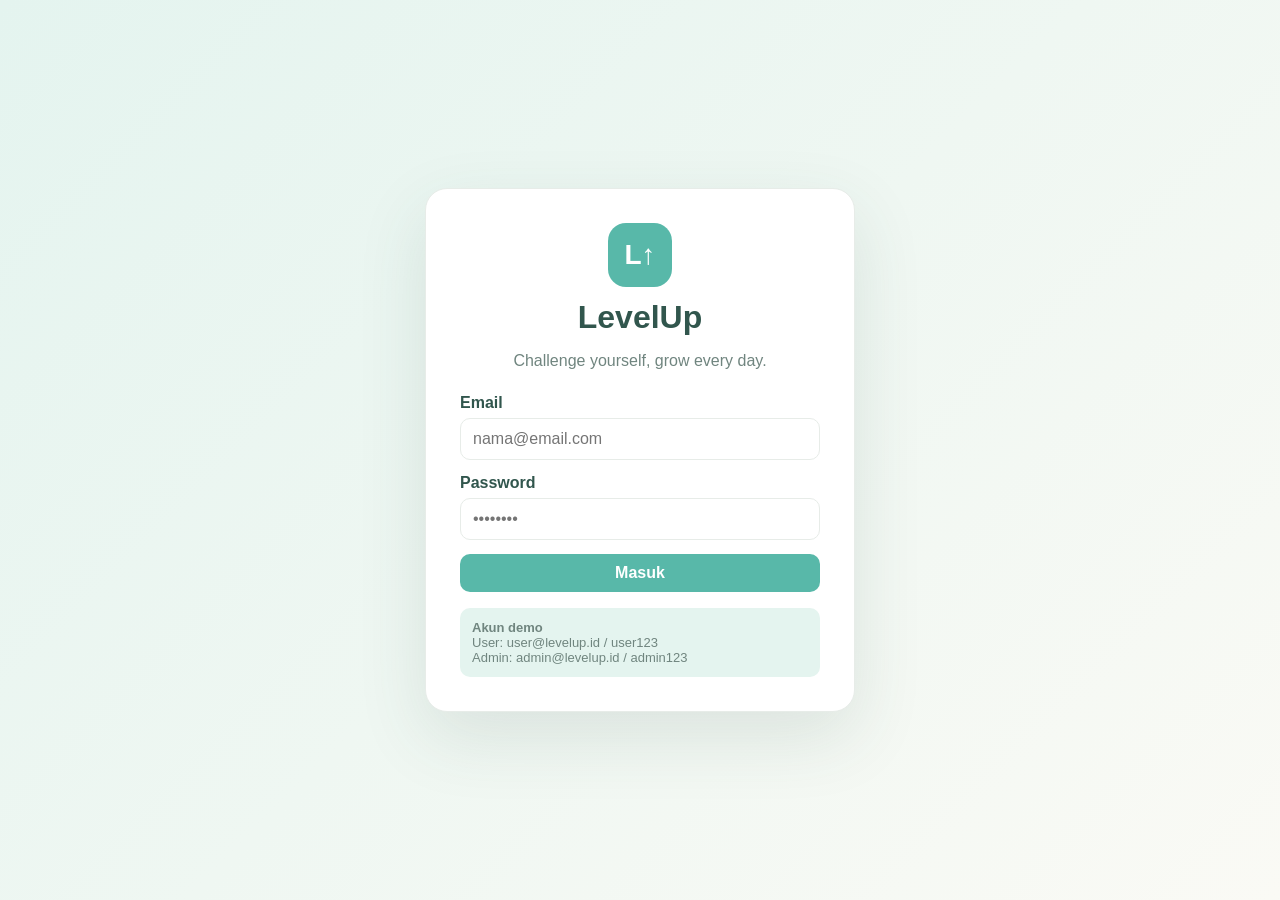
<file: LevelUp/index.html>
<!doctype html>
<html lang="id">

<head>
    <meta charset="UTF-8">
    <meta name="viewport" content="width=device-width,initial-scale=1">
    <title>Login | LevelUp</title>
    <link rel="stylesheet" href="css/style.css">
    <link rel="stylesheet" href="css/login.css">
</head>

<body class="login-page">
    <main class="login-card">
        <div class="brand">
            <div class="brand-logo">L↑</div>
            <h1>LevelUp</h1>
            <p class="muted">Challenge yourself, grow every day.</p>
        </div>
        <div id="message"></div>
        <form id="loginForm">
            <div class="form-group"><label>Email</label><input class="form-control" id="email" type="email" required
                    placeholder="nama@email.com"></div>
            <div class="form-group"><label>Password</label><input class="form-control" id="password" type="password"
                    required placeholder="••••••••"></div><button class="btn btn-primary"
                style="width:100%">Masuk</button>
        </form>
        <div class="login-hint"><b>Akun demo</b><br>User: user@levelup.id / user123<br>Admin: admin@levelup.id /
            admin123</div>
    </main>
    <script src="js/auth.js"></script>
    <script src="js/login.js"></script>
</body>

</html>
</file>
<file: LevelUp/css/style.css>
:root {
    --primary: #58B8A9;
    --primary2: #A8DCCF;
    --dark: #31564D;
    --muted: #70857F;
    --bg: #FAFAF5;
    --white: #FFFFFF;
    --success: #83C98A;
    --danger: #E7796F;
    --warning: #F3CD72;
    --accent: #F3A98F;
    --border: #E7ECE8;
}

* {
    box-sizing: border-box;
}

body {
    margin: 0;
    font-family: Inter, Segoe UI, Arial, sans-serif;
    background: var(--bg);
    color: var(--dark);
}

a {
    text-decoration: none;
    color: inherit;
}

button,
input,
select,
textarea {
    font: inherit;
}

.btn {
    border: 0;
    border-radius: 10px;
    padding: 10px 16px;
    cursor: pointer;
    font-weight: 700;
}

.btn-primary {
    background: var(--primary);
    color: #FFFFFF;
}

.btn-danger {
    background: var(--danger);
    color: #FFFFFF;
}

.btn-success {
    background: var(--success);
    color: #FFFFFF;
}

.btn-light {
    background: #E4F4EF;
    color: var(--dark);
}

.container {
    max-width: 1180px;
    margin: auto;
    padding: 24px;
}

.card {
    background: var(--white);
    border: 1px solid var(--border);
    border-radius: 16px;
    padding: 20px;
    box-shadow: 0 5px 20px rgba(49, 86, 77, 0.06);
}

.grid {
    display: grid;
    gap: 18px;
}

.grid-3 {
    grid-template-columns: repeat(3, 1fr);
}

.grid-4 {
    grid-template-columns: repeat(4, 1fr);
}

.page-title {
    margin: 0 0 6px;
}

.muted {
    color: var(--muted);
}

.badge {
    display: inline-block;
    padding: 5px 9px;
    border-radius: 999px;
    background: #E4F4EF;
    color: var(--primary);
    font-size: 12px;
    font-weight: 700;
}

.form-group {
    margin-bottom: 14px;
}

.form-group label {
    display: block;
    margin-bottom: 6px;
    font-weight: 700;
}

.form-control {
    width: 100%;
    padding: 11px 12px;
    border: 1px solid var(--border);
    border-radius: 10px;
    background: var(--white);
    color: var(--dark);
}

.form-control:focus {
    outline: none;
    border-color: var(--primary);
    box-shadow: 0 0 0 3px rgba(88, 184, 169, 0.15);
}

.table-wrap {
    overflow: auto;
}

table {
    width: 100%;
    border-collapse: collapse;
}

th,
td {
    padding: 12px;
    border-bottom: 1px solid var(--border);
    text-align: left;
}

th {
    font-size: 13px;
    color: var(--muted);
}

.alert {
    padding: 12px;
    border-radius: 10px;
    margin: 12px 0;
}

.alert-success {
    background: #E7F7E8;
    color: #4E9B6D;
}

.alert-danger {
    background: #FCE8E1;
    color: #D8786F;
}

.empty {
    text-align: center;
    color: var(--muted);
    padding: 28px;
}

.progress-bar {
    height: 9px;
    background: #E7ECE8;
    border-radius: 99px;
    overflow: hidden;
}

.progress-bar span {
    display: block;
    height: 100%;
    background: var(--success);
}

@media (max-width: 800px) {
    .grid-3,
    .grid-4 {
        grid-template-columns: 1fr;
    }

    .container {
        padding: 16px;
    }
}
</file>
<file: LevelUp/css/login.css>
.login-page {
    min-height: 100vh;
    display: grid;
    place-items: center;
    background: linear-gradient(135deg, #E4F4EF, #FAFAF5);
}

.login-card {
    width: min(430px, 92vw);
    background: #FFFFFF;
    padding: 34px;
    border-radius: 22px;
    box-shadow: 0 25px 70px rgba(49, 86, 77, 0.12);
    border: 1px solid #E7ECE8;
}

.brand {
    text-align: center;
    margin-bottom: 24px;
}

.brand-logo {
    width: 64px;
    height: 64px;
    border-radius: 18px;
    background: #58B8A9;
    color: #FFFFFF;
    display: grid;
    place-items: center;
    margin: auto;
    font-size: 28px;
    font-weight: 900;
}

.brand h1 {
    margin: 12px 0 4px;
    color: #31564D;
}

.login-hint {
    font-size: 13px;
    background: #E4F4EF;
    color: #70857F;
    padding: 12px;
    border-radius: 10px;
    margin-top: 16px;
}
</file>
<file: LevelUp/css/dashboard.css>
.layout {
    display: grid;
    grid-template-columns: 240px 1fr;
    min-height: 100vh;
}

.sidebar {
    background: #FFFFFF;
    color: #31564D;
    padding: 24px 16px;
    border-right: 1px solid #E7ECE8;
}

.sidebar h2 {
    margin: 0 12px 28px;
    color: #31564D;
}

.nav a {
    display: block;
    padding: 12px 14px;
    margin: 6px 0;
    border-radius: 10px;
    color: #70857F;
    text-decoration: none;
    transition: 0.2s ease;
}

.nav a:hover,
.nav a.active {
    background: #E4F4EF;
    color: #3D9D8F;
}

.main {
    padding: 28px;
    background-color: #FAFAF5;
    min-height: 100vh;
}

.topbar {
    display: flex;
    justify-content: space-between;
    align-items: center;
    margin-bottom: 24px;
}

.stat {
    background: #FFFFFF;
    border: 1px solid #E7ECE8;
    border-radius: 15px;
    padding: 20px;
}

.stat h3 {
    font-size: 30px;
    margin: 6px 0;
    color: #31564D;
}

.stat p {
    color: #70857F;
    margin: 0;
}

.welcome {
    background: linear-gradient(120deg, #58B8A9, #A8DCCF);
    color: #31564D;
    border-radius: 18px;
}

.challenge-list {
    background: #FFFFFF;
    border: 1px solid #E7ECE8;
    border-radius: 16px;
    padding: 20px;
}

.challenge-list h2 {
    color: #31564D;
}

.challenge-mini {
    display: flex;
    justify-content: space-between;
    gap: 12px;
    align-items: center;
    border-bottom: 1px solid #E7ECE8;
    padding: 14px 0;
}

.challenge-mini:last-child {
    border-bottom: none;
}

.challenge-mini strong {
    color: #31564D;
}

.challenge-mini p {
    color: #70857F;
}

.challenge-mini .btn {
    background: #58B8A9;
    color: #FFFFFF;
    border: none;
    border-radius: 10px;
    padding: 9px 14px;
    cursor: pointer;
    transition: 0.2s ease;
}

.challenge-mini .btn:hover {
    background: #3D9D8F;
}

@media (max-width: 800px) {
    .layout {
        grid-template-columns: 1fr;
    }

    .sidebar {
        position: static;
    }

    .nav {
        display: flex;
        overflow: auto;
    }

    .nav a {
        white-space: nowrap;
    }

    .main {
        padding: 16px;
    }
}
</file>
<file: LevelUp/css/progress.css>
.progress-card {
    margin-bottom: 16px;
}

.upload-box {
    border: 2px dashed #A8DCCF;
    border-radius: 14px;
    padding: 22px;
    text-align: center;
    background: #E4F4EF;
}

.status-approved {
    color: #4E9B6D;
}

.status-rejected {
    color: #E7796F;
}

.status-pending {
    color: #D4A94E;
}

.achievement {
    display: flex;
    gap: 16px;
    align-items: center;
}

.achievement .icon {
    width: 58px;
    height: 58px;
    border-radius: 50%;
    display: grid;
    place-items: center;
    background: #FFF2D2;
    font-size: 28px;
}

.locked {
    filter: grayscale(1);
    opacity: .55;
}
</file>
<file: LevelUp/css/challenges.css>
.challenge-card h3 {
    margin: 12px 0 8px;
}

.challenge-card {
    position: relative;
}

.challenge-icon {
    height: 110px;
    border-radius: 14px;
    background: linear-gradient(135deg, #E4F4EF, #DDF1EA);
    display: grid;
    place-items: center;
    font-size: 42px;
}

.filters {
    display: flex;
    gap: 10px;
    flex-wrap: wrap;
    margin: 18px 0;
}

.detail-hero {
    padding: 28px;
    background: linear-gradient(120deg, #58B8A9, #A8DCCF);
    color: #31564D;
    border-radius: 18px;
}

.detail-meta {
    display: flex;
    gap: 10px;
    flex-wrap: wrap;
    margin: 14px 0;
}
.challenge-image {
    width: 100%;
    height: 110px;
    object-fit: cover;
    border-radius: 12px;
    display: block;
    margin-bottom: 10px;
}
</file>
<file: LevelUp/css/admin.css>
.admin-tag {
    background: #FCE8E1;
    color: #E7796F;
}

.actions {
    display: flex;
    gap: 7px;
    flex-wrap: wrap;
}

.modal {
    position: fixed;
    inset: 0;
    background: rgba(49, 86, 77, 0.45);
    display: none;
    place-items: center;
    padding: 20px;
}

.modal.show {
    display: grid;
}

.modal-box {
    width: min(560px, 100%);
    background: #FFFFFF;
    border-radius: 16px;
    padding: 22px;
    border: 1px solid #E7ECE8;
}
</file>
